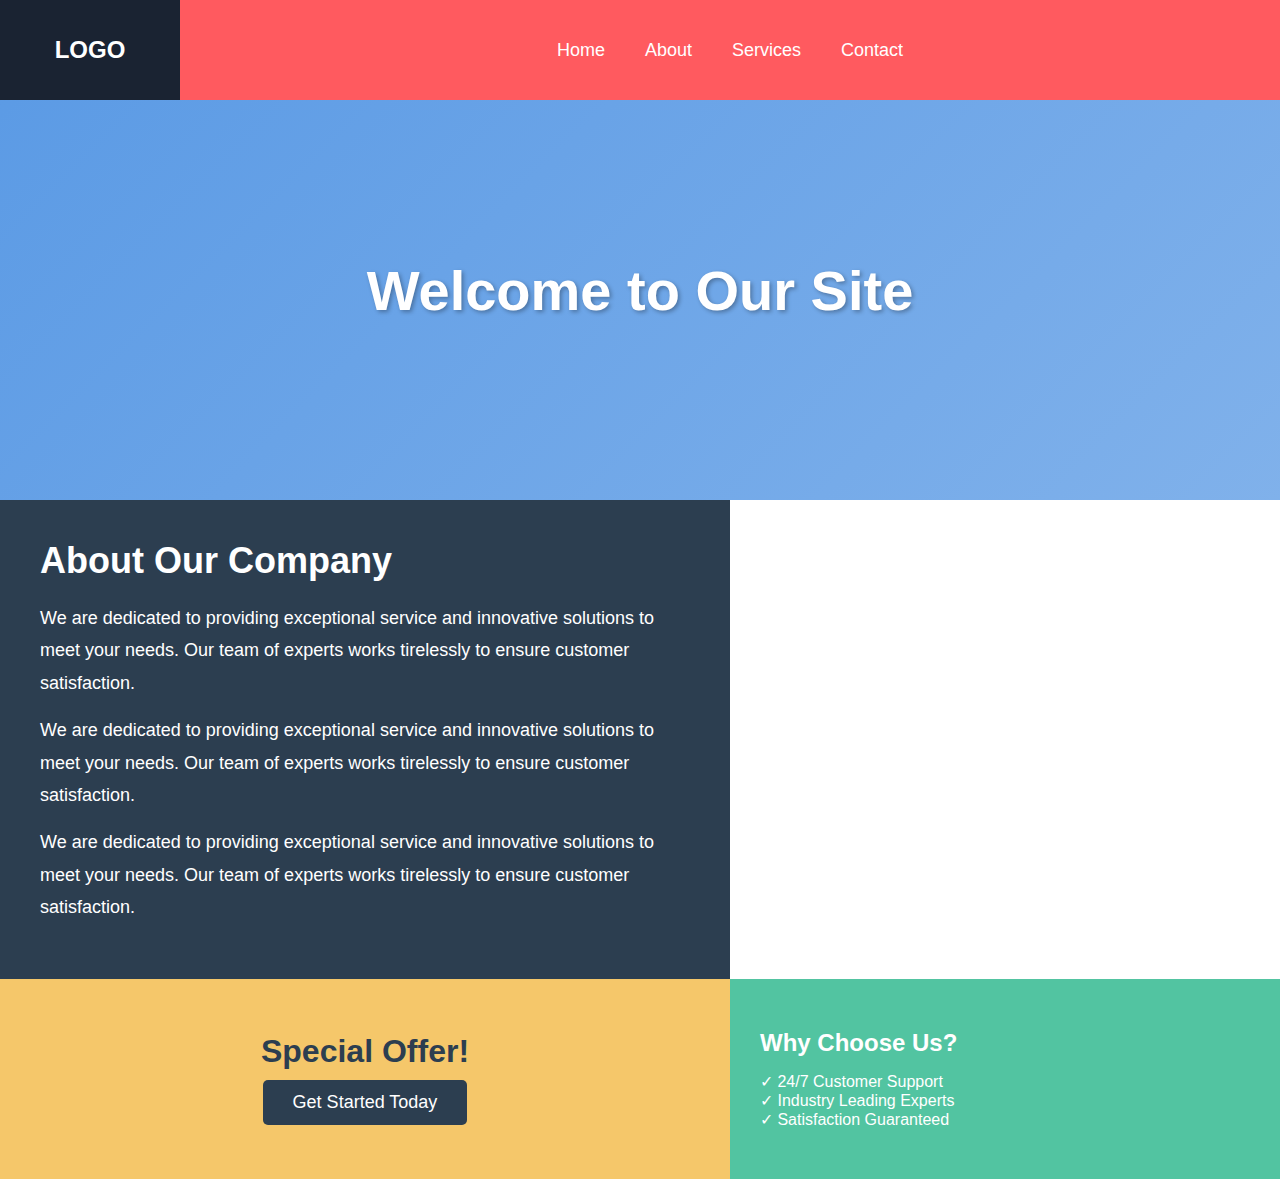
<file: Grid/index.html>
<!DOCTYPE html>
<html lang="en">
  <head>
    <meta charset="UTF-8" />
    <meta name="viewport" content="width=device-width, initial-scale=1.0" />
    <title>Responsive Grid layout</title>
    <link rel="stylesheet" href="index.css" />
  </head>
  <body>
    <div class="container">
      <div class="header">LOGO</div>
      <div class="menu">
        <a href="#">Home</a>
        <a href="#">About</a>
        <a href="#">Services</a>
        <a href="#">Contact</a>
      </div>
      <div class="hero">
        <div class="hero-text">
            <h1>Welcome to Our Site</h1>
        </div>
      </div>
      <div class="main">
        <h2>About Our Company</h2>
        <p>
          We are dedicated to providing exceptional service and innovative
          solutions to meet your needs. Our team of experts works tirelessly to
          ensure customer satisfaction.
        </p>
        <p>
          We are dedicated to providing exceptional service and innovative
          solutions to meet your needs. Our team of experts works tirelessly to
          ensure customer satisfaction.
        </p>
        <p>
          We are dedicated to providing exceptional service and innovative
          solutions to meet your needs. Our team of experts works tirelessly to
          ensure customer satisfaction.
        </p>
      </div>
      <div class="image"></div>
      <div class="banner">
        <div class="banner-content">
          <h3>Special Offer!</h3>
          <button>Get Started Today</button>
        </div>
      </div>
      <div class="extra">
        <h3>Why Choose Us?</h3>
        <p>✓ 24/7 Customer Support</p>
        <p>✓ Industry Leading Experts</p>
        <p>✓ Satisfaction Guaranteed</p>
      </div>
    </div>
  </body>
</html>
</file>
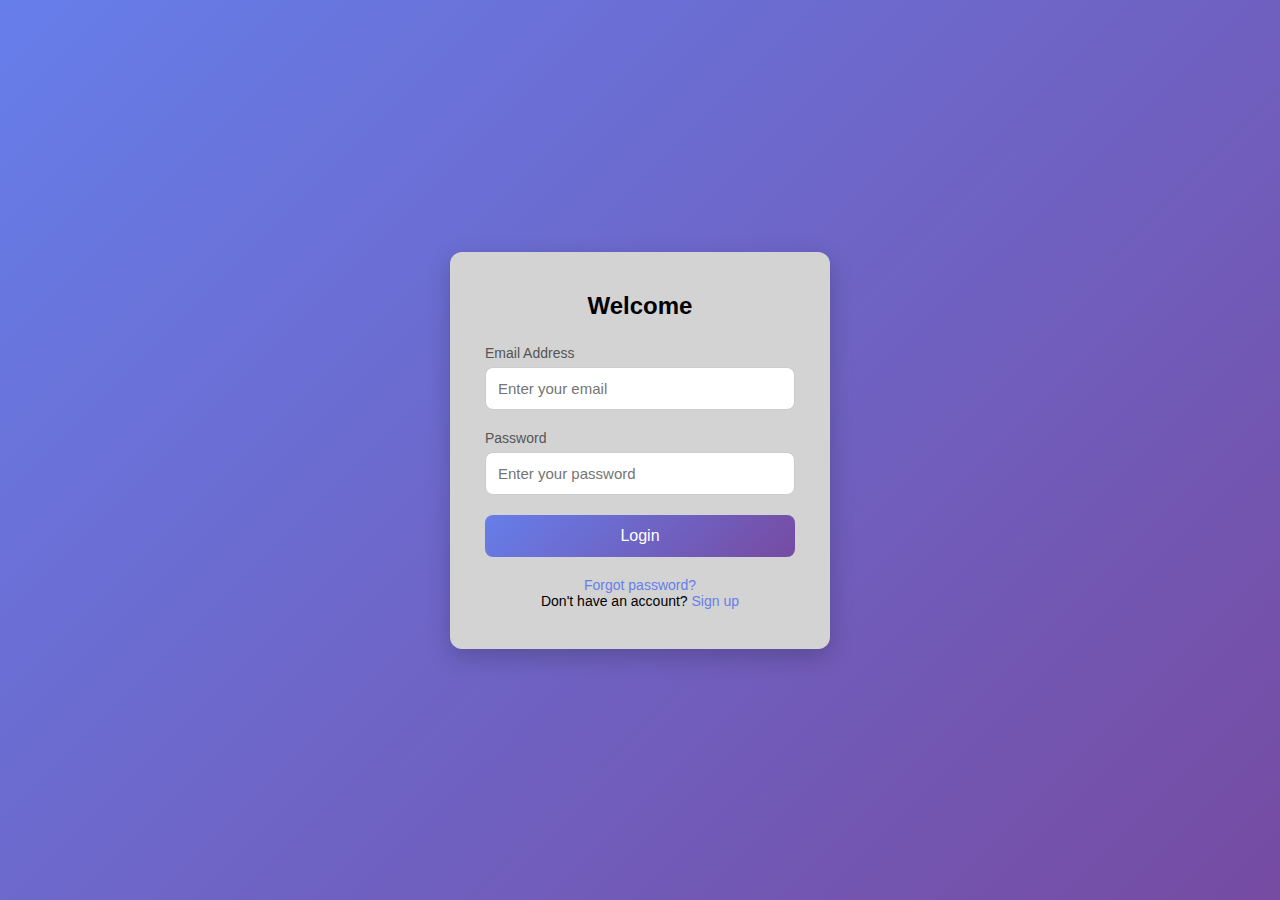
<file: LOGIN PAGE/index.html>
<!DOCTYPE html>
<html lang="en">
<head>
  <meta charset="UTF-8" />
  <meta name="viewport" content="width=device-width, initial-scale=1.0" />
  <title>Login Page</title>
  <link rel="stylesheet" href="style.css" />
</head>
<body>
  <div class="login-container">
    <h2>Welcome</h2>
    <form>
      <div class="input-group">
        <label for="email">Email Address</label>
        <input type="email" id="email" placeholder="Enter your email" required />
      </div>
      <div class="input-group">
        <label for="password">Password</label>
        <input type="password" id="password" placeholder="Enter your password" required />
      </div>
      <button type="submit" class="btn">Login</button>

      <div class="options">
        <p><a href="#">Forgot password?</a></p>
        <p>Don't have an account? <a href="#">Sign up</a></p>
      </div>
    </form>
  </div>
</body>
</html>
</file>
<file: Grid/index.css>
* {
  margin: 0;
  padding: 0;
  box-sizing: border-box;
}

body {
  font-family: "Segoe UI", Tahoma, Geneva, Verdana, sans-serif;
  min-height: 100vh;
}

/* Desktop Layout */
.container {
  display: grid;
  grid-template-columns: 180px 1fr 1fr;
  grid-template-rows: 100px 400px 1fr 200px;
  min-height: 100vh;
}

.header {
  grid-column: 1 / 2;
  grid-row: 1 / 2;
  background-color: #1a2332;
  color: white;
  display: flex;
  align-items: center;
  justify-content: center;
  font-size: 24px;
  font-weight: bold;
}

.menu {
  grid-column: 2 / 4;
  grid-row: 1 / 2;
  background-color: #ff5a5f;
  display: flex;
  align-items: center;
  justify-content: center;
  gap: 40px;
}

.menu a {
  color: white;
  text-decoration: none;
  font-size: 18px;
  font-weight: 500;
  transition: transform 0.3s ease;
}

.menu a:hover {
  transform: translateY(-3px);
}

.hero {
  grid-column: 1 / 4;
  grid-row: 2 / 3;
  background: linear-gradient(
      135deg,
      rgba(74, 144, 226, 0.9),
      rgba(74, 144, 226, 0.7)
    ),
    url("https://images.unsplash.com/photo-1451187580459-43490279c0fa?w=1200")
      center/cover;
  display: flex;
  align-items: center;
  justify-content: center;
  position: relative;
  overflow: hidden;
}

.hero-text {
  color: white;
  text-align: center;
  z-index: 1;
  animation: fadeInUp 1.5s ease;
}

.hero-text h1 {
  font-size: 56px;
  margin-bottom: 20px;
  text-shadow: 2px 2px 4px rgba(0, 0, 0, 0.3);
}

.hero-text p {
  font-size: 24px;
  text-shadow: 1px 1px 2px rgba(0, 0, 0, 0.3);
}

@keyframes fadeInUp {
  from {
    opacity: 0;
    transform: translateY(30px);
  }
  to {
    opacity: 1;
    transform: translateY(0);
  }
}

.main {
  grid-column: 1 / 3;
  grid-row: 3 / 4;
  background-color: #2c3e50;
  color: white;
  padding: 40px;
}

.main h2 {
  font-size: 36px;
  margin-bottom: 20px;
}

.main p {
  font-size: 18px;
  line-height: 1.8;
  margin-bottom: 15px;
}

.image {
  grid-column: 3 / 4;
  grid-row: 3 / 4;
  background: url("https://images.unsplash.com/photo-1498050108023-c5249f4df085?w=800")
    center/cover;
}

.extra {
  grid-column: 3 / 4;
  grid-row: 4 / 5;
  background-color: #52c4a1;
  color: white;
  padding: 30px;
  display: flex;
  flex-direction: column;
  justify-content: center;
}

.extra h3 {
  font-size: 24px;
  margin-bottom: 15px;
}

.extra p {
  font-size: 16px;
}

.banner {
  grid-column: 1 / 3;
  grid-row: 4 / 5;
  background-color: #f5c76a;
  display: flex;
  align-items: center;
  justify-content: center;
  padding: 20px;
}

.banner-content {
  text-align: center;
}

.banner-content h3 {
  font-size: 32px;
  color: #2c3e50;
  margin-bottom: 10px;
}

.banner-content button {
  padding: 12px 30px;
  font-size: 18px;
  background-color: #2c3e50;
  color: white;
  border: none;
  border-radius: 5px;
  cursor: pointer;
  transition: all 0.3s ease;
}

.banner-content button:hover {
  background-color: #1a2332;
  transform: scale(1.05);
}

/* Tablet Layout */
@media (max-width: 1024px) {
  .container {
    grid-template-columns: 110px 1fr 1fr;
    grid-template-rows: 100px 350px 1fr 180px 180px;
  }

  .header {
    grid-column: 1 / 2;
    grid-row: 1 / 2;
  }

  .menu {
    grid-column: 1 / 2;
    grid-row: 2 / 5;
    flex-direction: column;
    gap: 20px;
  }

  .hero {
    grid-column: 2 / 4;
    grid-row: 1 / 3;
  }

  .hero-text h1 {
    font-size: 42px;
  }

  .hero-text p {
    font-size: 20px;
  }

  .main {
    grid-column: 2 / 4;
    grid-row: 3 / 4;
    padding: 30px;
  }

  .banner {
    grid-column: 2 / 4;
    grid-row: 4 / 5;
  }

  .extra {
    grid-column: 1 / 3;
    grid-row: 5 / 6;
  }

  .image {
    grid-column: 3 / 4;
    grid-row: 5 / 6;
  }
}

/* Mobile Layout */
@media (max-width: 768px) {
  .container {
    grid-template-columns: 1fr;
    grid-template-rows: 80px 60px 300px auto 180px 150px 200px;
  }

  .header {
    grid-column: 1 / 2;
    grid-row: 1 / 2;
    font-size: 20px;
  }

  .menu {
    grid-column: 1 / 2;
    grid-row: 2 / 3;
    flex-direction: row;
    gap: 20px;
  }

  .menu a {
    font-size: 16px;
  }

  .hero {
    grid-column: 1 / 2;
    grid-row: 3 / 4;
  }

  .hero-text h1 {
    font-size: 32px;
  }

  .hero-text p {
    font-size: 16px;
  }

  .main {
    grid-column: 1 / 2;
    grid-row: 4 / 5;
    padding: 25px;
  }

  .main h2 {
    font-size: 28px;
  }

  .main p {
    font-size: 16px;
  }

  .banner {
    grid-column: 1 / 2;
    grid-row: 5 / 6;
  }

  .banner-content h3 {
    font-size: 24px;
  }

  .extra {
    grid-column: 1 / 2;
    grid-row: 6 / 7;
  }

  .image {
    grid-column: 1 / 2;
    grid-row: 7 / 8;
  }
}
</file>
<file: LOGIN PAGE/style.css>
/* ===== Reset & Base Styles ===== */
* {
  margin: 0;
  padding: 0;
  box-sizing: border-box;
  font-family: 'Poppins', sans-serif;
}

body {
  height: 100vh;
  background: linear-gradient(135deg, #667eea, #764ba2);
  display: flex;
  align-items: center;
  justify-content: center;
}

/* ===== Login Container ===== */
.login-container {
  background: lightgray;
  padding: 40px 35px;
  border-radius: 12px;
  box-shadow: 0 8px 25px rgba(0, 0, 0, 0.2);
  width: 100%;
  max-width: 380px;
}

.login-container h2 {
  text-align: center;
  margin-bottom: 25px;
  color: black;
}

/* ===== Input Fields ===== */
.input-group {
  margin-bottom: 20px;
  position: relative;
}

.input-group label {
  display: block;
  font-size: 14px;
  color: #555;
  margin-bottom: 6px;
}

.input-group input {
  width: 100%;
  padding: 12px;
  border: 1px solid #ccc;
  border-radius: 8px;
  outline: none;
  transition: all 0.3s ease;
  font-size: 15px;
}

.input-group input:focus {
  border-color: #667eea;
  box-shadow: 0 0 5px rgba(102, 126, 234, 0.4);
}

/* ===== Login Button ===== */
.btn {
  width: 100%;
  background: linear-gradient(135deg, #667eea, #764ba2);
  color: white;
  border: none;
  padding: 12px;
  border-radius: 8px;
  cursor: pointer;
  font-size: 16px;
  transition: 0.3s ease;
}

.btn:hover {
  opacity: 0.9;
  transform: translateY(-2px);
}

/* ===== Other Options ===== */
.options {
  text-align: center;
  margin-top: 20px;
  font-size: 14px;
}

.options a {
  color: #667eea;
  text-decoration: none;
  transition: 0.3s;
}

.options a:hover {
  text-decoration: underline;
}

/* ===== Responsive ===== */
@media (max-width: 480px) {
  .login-container {
    padding: 30px 25px;
  }
}
</file>
